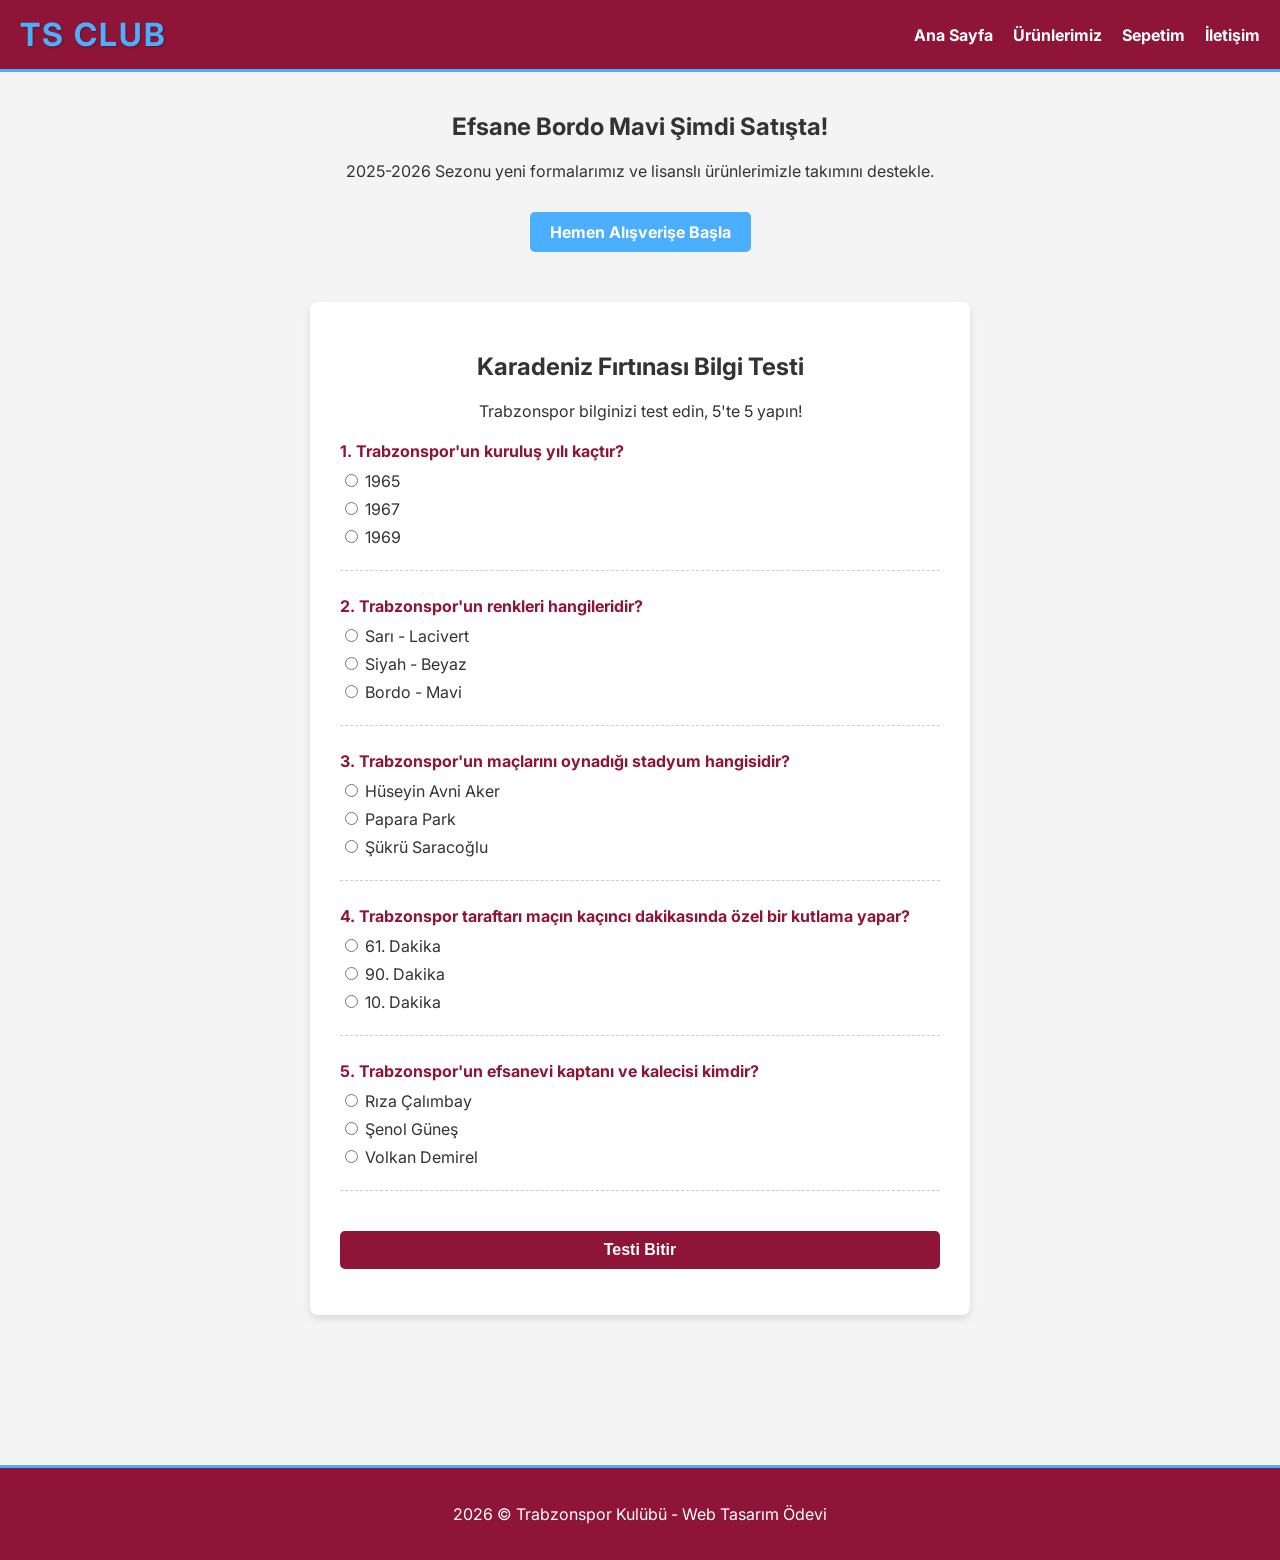
<file: index.html>
<!DOCTYPE html>
<html lang="tr">
<head>
    <meta charset="UTF-8">
    <meta name="viewport" content="width=device-width, initial-scale=1.0">
    <title>TS Club | Ana Sayfa</title>
    <link rel="stylesheet" href="styles/style.css">
</head>
<body>
    <header class="navbar">
        <div class="logo">
            <h1>TS CLUB</h1>
        </div>
        <nav>
            <ul>
                <li><a href="index.html">Ana Sayfa</a></li>
                <li><a href="pages/urunler.html">Ürünlerimiz</a></li>
                <li><a href="pages/sepet.html">Sepetim</a></li>
                <li><a href="pages/iletisim.html">İletişim</a></li>
            </ul>
        </nav>
    </header>

    <main class="container">
        <!-- class="hero-bolumu" ile CSS'den ortaladık -->
        <section class="hero-bolumu">
            <h2>Efsane Bordo Mavi Şimdi Satışta!</h2>
            <p>2025-2026 Sezonu yeni formalarımız ve lisanslı ürünlerimizle takımını destekle.</p>
            <a href="pages/urunler.html" class="buton">Hemen Alışverişe Başla</a>
        </section>

        <section class="quiz-bolumu">
            <div class="iletisim-formu">
                <h2 class="merkez-yazi">Karadeniz Fırtınası Bilgi Testi</h2>
                <p class="merkez-yazi">Trabzonspor bilginizi test edin, 5'te 5 yapın!</p>
                
                <div class="quiz-soru-alani">
                    <div class="soru-blogu">
                        <p><b>1. Trabzonspor'un kuruluş yılı kaçtır?</b></p>
                        <label class="quiz-secenek"><input type="radio" name="q1" value="yanlis"> 1965</label>
                        <label class="quiz-secenek"><input type="radio" name="q1" value="dogru"> 1967</label>
                        <label class="quiz-secenek"><input type="radio" name="q1" value="yanlis"> 1969</label>
                    </div>

                    <div class="soru-blogu">
                        <p><b>2. Trabzonspor'un renkleri hangileridir?</b></p>
                        <label class="quiz-secenek"><input type="radio" name="q2" value="yanlis"> Sarı - Lacivert</label>
                        <label class="quiz-secenek"><input type="radio" name="q2" value="yanlis"> Siyah - Beyaz</label>
                        <label class="quiz-secenek"><input type="radio" name="q2" value="dogru"> Bordo - Mavi</label>
                    </div>

                    <div class="soru-blogu">
                        <p><b>3. Trabzonspor'un maçlarını oynadığı stadyum hangisidir?</b></p>
                        <label class="quiz-secenek"><input type="radio" name="q3" value="yanlis"> Hüseyin Avni Aker</label>
                        <label class="quiz-secenek"><input type="radio" name="q3" value="dogru"> Papara Park</label>
                        <label class="quiz-secenek"><input type="radio" name="q3" value="yanlis"> Şükrü Saracoğlu</label>
                    </div>

                    <div class="soru-blogu">
                        <p><b>4. Trabzonspor taraftarı maçın kaçıncı dakikasında özel bir kutlama yapar?</b></p>
                        <label class="quiz-secenek"><input type="radio" name="q4" value="dogru"> 61. Dakika</label>
                        <label class="quiz-secenek"><input type="radio" name="q4" value="yanlis"> 90. Dakika</label>
                        <label class="quiz-secenek"><input type="radio" name="q4" value="yanlis"> 10. Dakika</label>
                    </div>

                    <div class="soru-blogu">
                        <p><b>5. Trabzonspor'un efsanevi kaptanı ve kalecisi kimdir?</b></p>
                        <label class="quiz-secenek"><input type="radio" name="q5" value="yanlis"> Rıza Çalımbay</label>
                        <label class="quiz-secenek"><input type="radio" name="q5" value="dogru"> Şenol Güneş</label>
                        <label class="quiz-secenek"><input type="radio" name="q5" value="yanlis"> Volkan Demirel</label>
                    </div>
                </div>

                <button id="quiz-cevapla-btn" class="buton gonder-buton">Testi Bitir</button>
                <p id="quiz-sonuc" class="merkez-yazi quiz-mesaj"></p>
            </div>
        </section>
    </main>

    <footer class="footer">
        <p>2026 © Trabzonspor Kulübü - Web Tasarım Ödevi</p>
    </footer>

    <script src="scripts/myscript.js"></script>
</body>
</html>
</file>
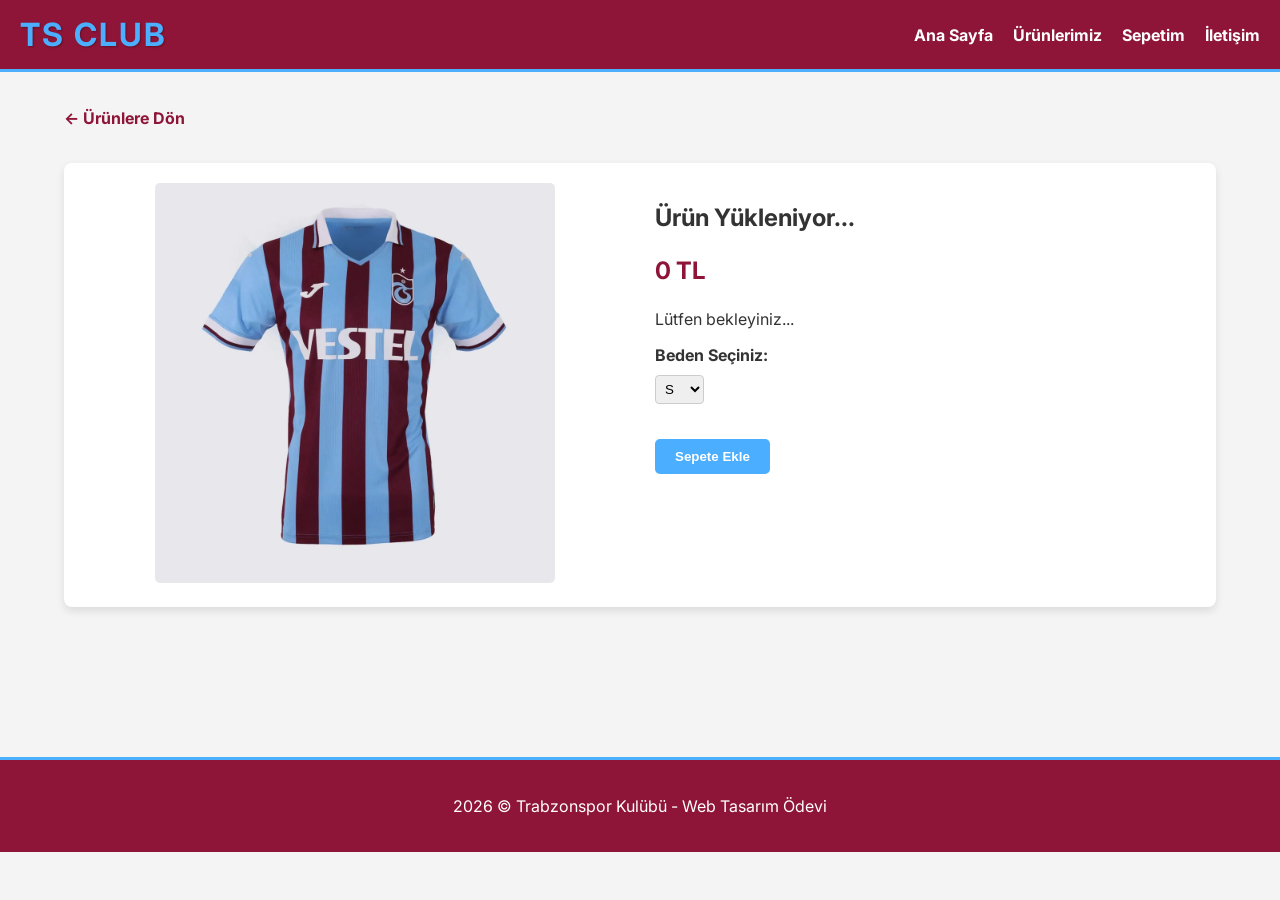
<file: pages/detay.html>
<!DOCTYPE html>
<html lang="tr">
<head>
    <meta charset="UTF-8">
    <meta name="viewport" content="width=device-width, initial-scale=1.0">
    <title>TS Club | Ürün Detayı</title>
    <link rel="stylesheet" href="../styles/style.css">
</head>
<body>
    <header class="navbar">
        <div class="logo">
            <h1>TS CLUB</h1>
        </div>
        <nav>
            <ul>
                <li><a href="../index.html">Ana Sayfa</a></li>
                <li><a href="urunler.html">Ürünlerimiz</a></li>
                <li><a href="sepet.html">Sepetim</a></li>
                <li><a href="iletisim.html">İletişim</a></li>
            </ul>
        </nav>
    </header>

    <main class="container">
        <p><a href="urunler.html" class="geri-don-link">← Ürünlere Dön</a></p>

        <div class="urun-detay">
            <div class="detay-resim">
                <img src="../img/cubuklu1.jpg" alt="Ürün Görseli">
            </div>

            <div class="detay-bilgi">
                <h2>Ürün Yükleniyor...</h2>
                <p class="fiyat">0 TL</p>
                <p id="urun-aciklama">Lütfen bekleyiniz...</p>
                
                <label for="beden"><b>Beden Seçiniz:</b></label><br>
                <select id="beden" class="beden-secim">
                    <option value="s">S</option>
                    <option value="m">M</option>
                    <option value="l">L</option>
                    <option value="xl">XL</option>
                </select>
                
                <br><br>
                <button id="sepete-ekle-btn" class="buton">Sepete Ekle</button>
            </div>
        </div>
    </main>

    <footer class="footer">
        <p>2026 © Trabzonspor Kulübü - Web Tasarım Ödevi</p>
    </footer>

    <script src="../scripts/myscript.js"></script>
</body>
</html>
</file>
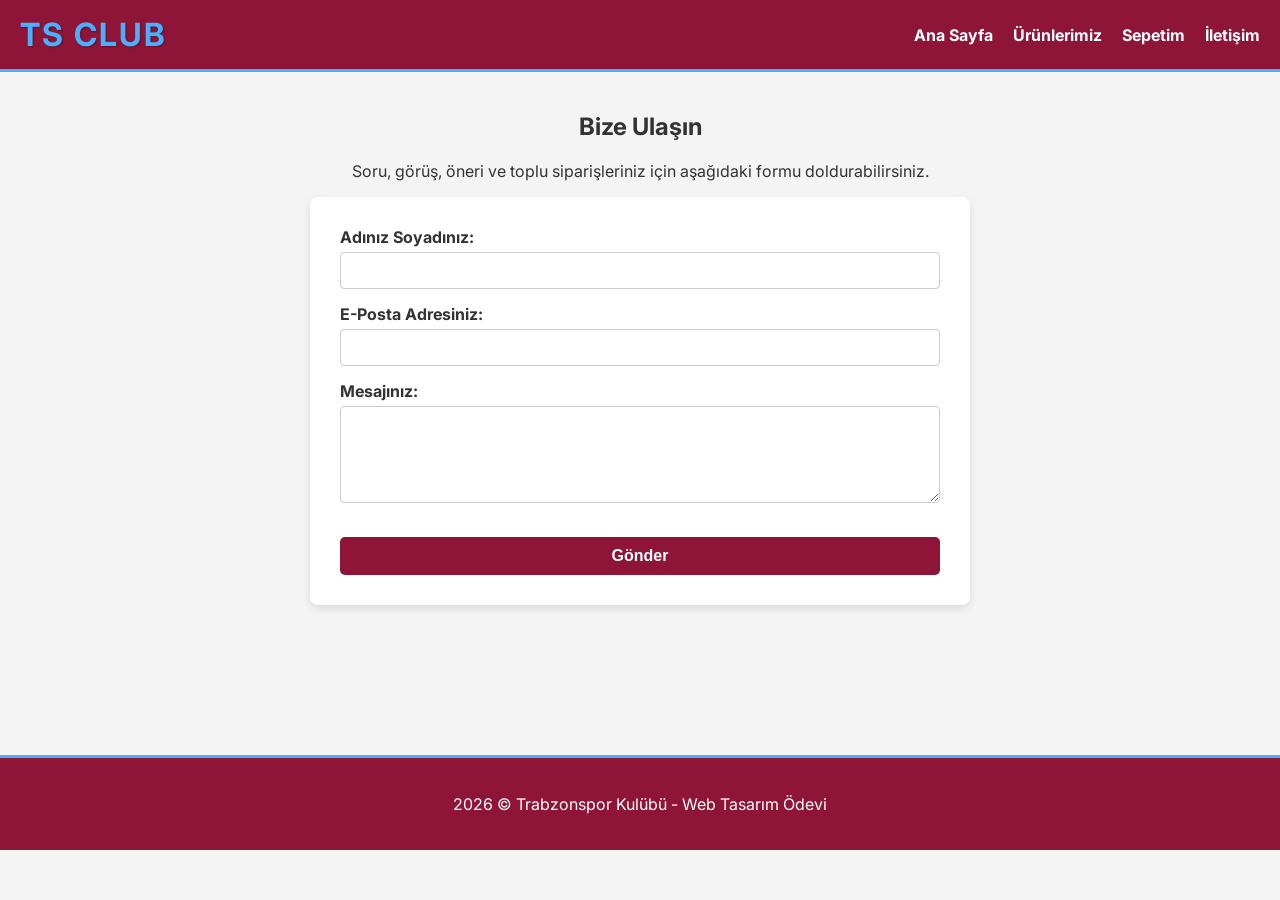
<file: pages/iletisim.html>
<!DOCTYPE html>
<html lang="tr">
<head>
    <meta charset="UTF-8">
    <meta name="viewport" content="width=device-width, initial-scale=1.0">
    <title>TS Club | İletişim</title>
    <link rel="stylesheet" href="../styles/style.css">
</head>
<body>
    <header class="navbar">
        <div class="logo">
            <h1>TS CLUB</h1>
        </div>
        <nav>
            <ul>
                <li><a href="../index.html">Ana Sayfa</a></li>
                <li><a href="urunler.html">Ürünlerimiz</a></li>
                <li><a href="sepet.html">Sepetim</a></li>
                <li><a href="iletisim.html">İletişim</a></li>
            </ul>
        </nav>
    </header>

    <main class="container">
        <h2 class="merkez-yazi">Bize Ulaşın</h2>
        <p class="merkez-yazi">Soru, görüş, öneri ve toplu siparişleriniz için aşağıdaki formu doldurabilirsiniz.</p>

        <div class="iletisim-formu">
            <form action="#">
                <div class="form-elemani">
                    <label for="ad">Adınız Soyadınız:</label>
                    <input type="text" id="ad" name="ad" required>
                </div>
                
                <div class="form-elemani">
                    <label for="eposta">E-Posta Adresiniz:</label>
                    <input type="email" id="eposta" name="eposta" required>
                </div>

                <div class="form-elemani">
                    <label for="mesaj">Mesajınız:</label>
                    <textarea id="mesaj" name="mesaj" rows="5" required></textarea>
                </div>

                <button type="submit" class="buton gonder-buton">Gönder</button>
            </form>
        </div>
    </main>

    <footer class="footer">
        <p>2026 © Trabzonspor Kulübü - Web Tasarım Ödevi</p>
    </footer>

    <script src="../scripts/myscript.js"></script>
</body>
</html>
</file>
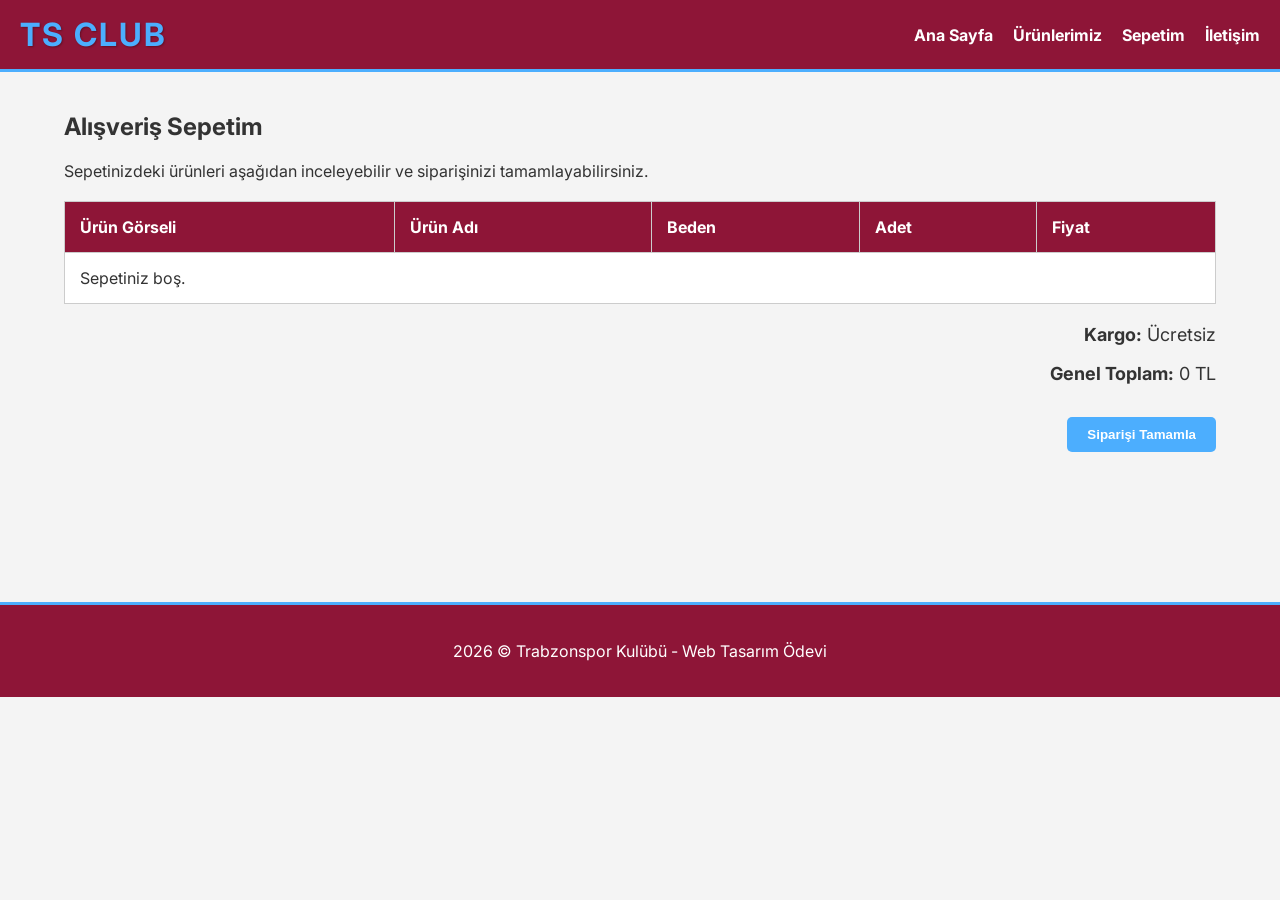
<file: pages/sepet.html>
<!DOCTYPE html>
<html lang="tr">
<head>
    <meta charset="UTF-8">
    <meta name="viewport" content="width=device-width, initial-scale=1.0">
    <title>TS Club | Sepetim</title>
    <link rel="stylesheet" href="../styles/style.css">
</head>
<body>
    <header class="navbar">
        <div class="logo">
            <h1>TS CLUB</h1>
        </div>
        <nav>
            <ul>
                <li><a href="../index.html">Ana Sayfa</a></li>
                <li><a href="urunler.html">Ürünlerimiz</a></li>
                <li><a href="sepet.html">Sepetim</a></li>
                <li><a href="iletisim.html">İletişim</a></li>
            </ul>
        </nav>
    </header>

    <main class="container">
        <h2>Alışveriş Sepetim</h2>
        <p>Sepetinizdeki ürünleri aşağıdan inceleyebilir ve siparişinizi tamamlayabilirsiniz.</p>

        <table class="sepet-tablo">
            <tr>
                <th>Ürün Görseli</th>
                <th>Ürün Adı</th>
                <th>Beden</th>
                <th>Adet</th>
                <th>Fiyat</th>
            </tr>
        </table>

        <!-- Inline style kuralını ezmek için class kullandık -->
        <div class="toplam-fiyat-alani">
            <p><b>Kargo:</b> Ücretsiz</p>
            <p><b>Genel Toplam:</b> <span id="sepet-toplam">0</span> TL</p>
            <button id="siparisi-tamamla-btn" class="buton">Siparişi Tamamla</button> 
        </div>
    </main>

    <footer class="footer">
        <p>2026 © Trabzonspor Kulübü - Web Tasarım Ödevi</p>
    </footer>

    <script src="../scripts/myscript.js"></script>
</body>
</html>
</file>
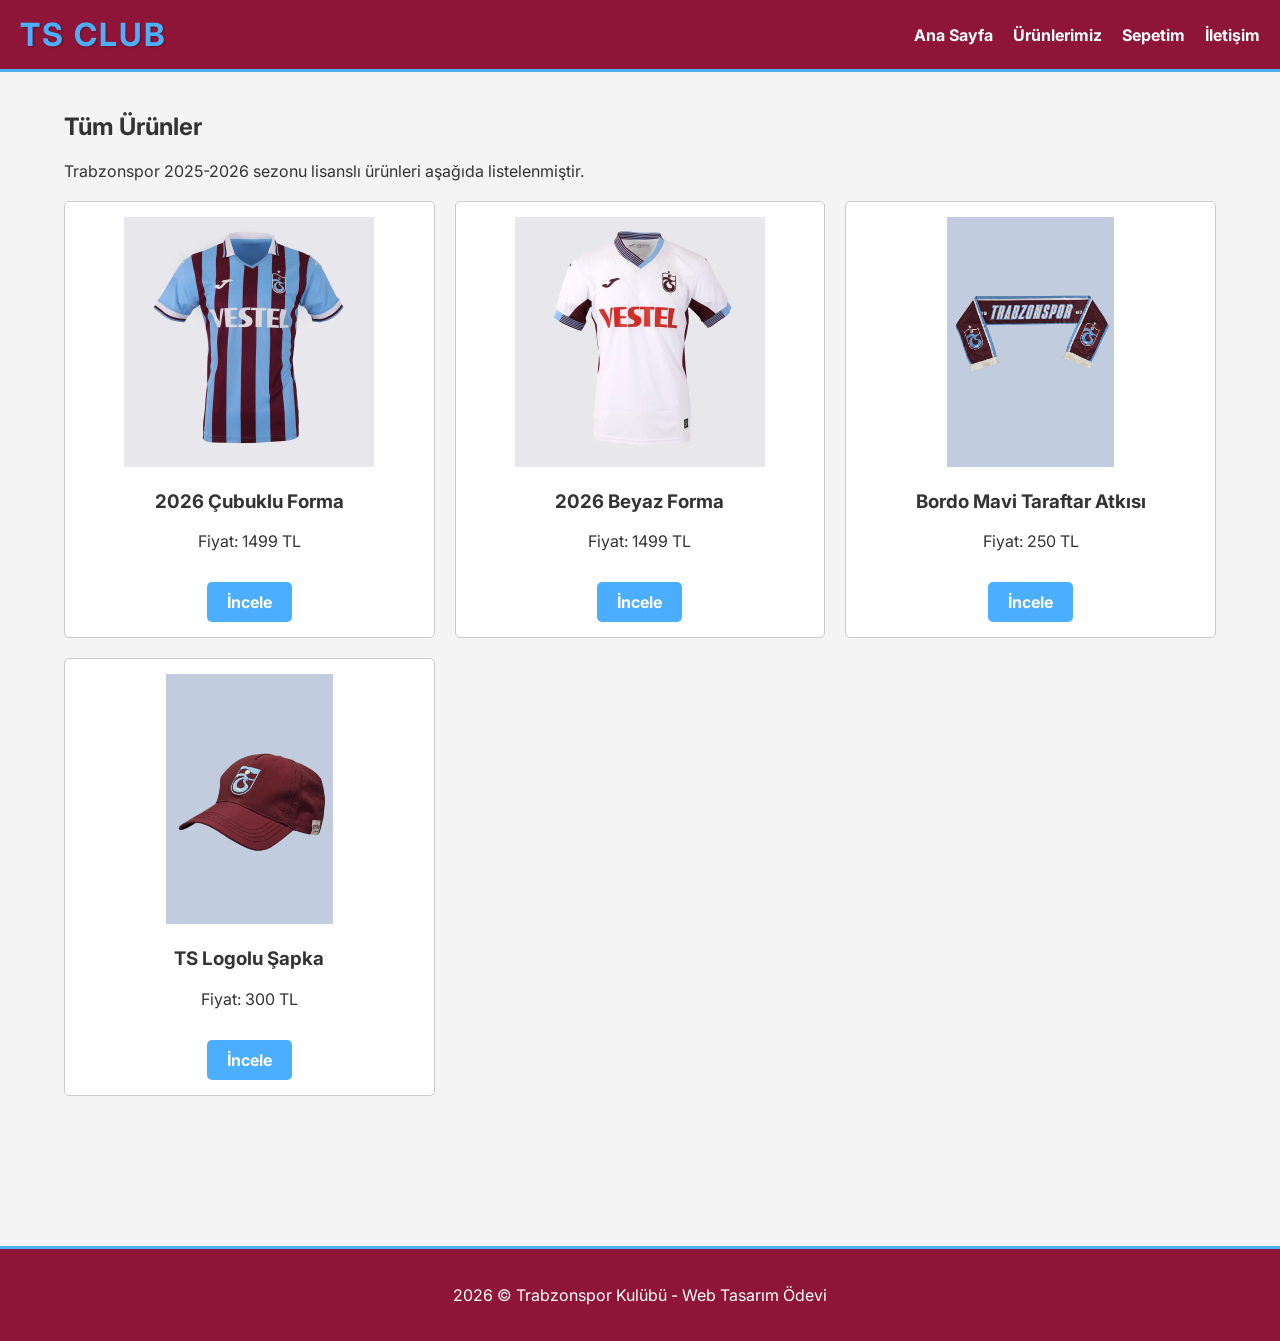
<file: pages/urunler.html>
<!DOCTYPE html>
<html lang="tr">
<head>
    <meta charset="UTF-8">
    <meta name="viewport" content="width=device-width, initial-scale=1.0">
    <title>TS Club | Ürünlerimiz</title>
    <link rel="stylesheet" href="../styles/style.css">
</head>
<body>
    <header class="navbar">
        <div class="logo">
            <h1>TS CLUB</h1>
        </div>
        <nav>
            <ul>
                <li><a href="../index.html">Ana Sayfa</a></li>
                <li><a href="urunler.html">Ürünlerimiz</a></li>
                <li><a href="sepet.html">Sepetim</a></li>
                <li><a href="iletisim.html">İletişim</a></li>
            </ul>
        </nav>
    </header>

    <main class="container">
        <h2>Tüm Ürünler</h2>
        <p>Trabzonspor 2025-2026 sezonu lisanslı ürünleri aşağıda listelenmiştir.</p>

        <div class="urun-grid">
            <div class="urun-kart">
                <img src="../img/cubuklu1.jpg" alt="Çubuklu Forma">
                <h3>2026 Çubuklu Forma</h3>
                <p>Fiyat: 1499 TL</p>
                <a href="detay.html" class="buton incele-buton" data-urun="cubuklu">İncele</a>
            </div>

            <div class="urun-kart">
                <img src="../img/deplasman1.jpg" alt="Deplasman Forması">
                <h3>2026 Beyaz Forma</h3>
                <p>Fiyat: 1499 TL</p>
                <a href="detay.html" class="buton incele-buton" data-urun="deplasman">İncele</a>
            </div>

            <div class="urun-kart">
                <img src="../img/atki1.jpg" alt="Atkı">
                <h3>Bordo Mavi Taraftar Atkısı</h3>
                <p>Fiyat: 250 TL</p>
                <a href="detay.html" class="buton incele-buton" data-urun="atki">İncele</a>
            </div>

            <div class="urun-kart">
                <img src="../img/sapka1.jpg" alt="Şapka">
                <h3>TS Logolu Şapka</h3>
                <p>Fiyat: 300 TL</p>
                <a href="detay.html" class="buton incele-buton" data-urun="sapka">İncele</a>
            </div>
        </div>
    </main>

    <footer class="footer">
        <p>2026 © Trabzonspor Kulübü - Web Tasarım Ödevi</p>
    </footer>

    <script src="../scripts/myscript.js"></script>
</body>
</html>
</file>
<file: styles/style.css>
@import url('https://fonts.googleapis.com/css2?family=Inter:wght@300;400;600;700&display=swap');

body { font-family: 'Inter', sans-serif; margin: 0; padding: 0; background-color: #f4f4f4; color: #333; }
.container { width: 90%; margin: 0 auto; padding: 20px 0; padding-bottom: 100px; }

/* Bordo Navbar */
.navbar { background-color: #8E1537; color: white; padding: 15px 20px; display: flex; justify-content: space-between; align-items: center; border-bottom: 3px solid #4CAEFE; }
.navbar .logo h1 { cursor: pointer; color: #4CAEFE; margin: 0; letter-spacing: 2px; text-shadow: 1px 1px 2px rgba(0,0,0,0.3); }
.navbar ul { list-style-type: none; margin: 0; padding: 0; display: flex; }
.navbar ul li { margin-left: 20px; }
.navbar ul li a { color: #FFFFFF; text-decoration: none; font-weight: bold; transition: color 0.3s; }
.navbar ul li a:hover { color: #4CAEFE; }

/* --- ORTALANMIŞ KARŞILAMA EKRANI --- */
.hero-bolumu { text-align: center; margin-bottom: 40px; }

.urun-grid { display: grid; grid-template-columns: 1fr; gap: 20px; margin-top: 20px; }
@media (min-width: 768px) { .urun-grid { grid-template-columns: repeat(3, 1fr); } }

.urun-kart { background-color: white; border: 1px solid #ccc; padding: 15px; text-align: center; border-radius: 5px; transition: transform 0.3s; }
.urun-kart:hover { transform: scale(1.02); border-color: #4CAEFE; }
.urun-kart img { max-width: 100%; height: 250px; object-fit: contain; }

.footer { background-color: #8E1537; color: white; text-align: center; padding: 20px 0; width: 100%; margin-top: 50px; border-top: 3px solid #4CAEFE; }

/* Mavi Butonlar */
.buton { display: inline-block; background-color: #4CAEFE; color: white; padding: 10px 20px; text-decoration: none; border-radius: 5px; margin-top: 15px; border: none; cursor: pointer; font-weight: bold; }
.buton:hover { background-color: #2a9df4; }

.urun-detay { display: flex; flex-wrap: wrap; gap: 30px; background-color: white; padding: 20px; border-radius: 8px; box-shadow: 0 4px 8px rgba(0,0,0,0.1); margin-top: 20px; }
.detay-resim { flex: 1; min-width: 300px; text-align: center; }
.detay-resim img { max-width: 100%; max-height: 400px; object-fit: contain; border-radius: 5px; } 

.detay-bilgi { flex: 1; min-width: 300px; }
.fiyat { font-size: 24px; font-weight: bold; color: #8E1537; }
.geri-don-link { text-decoration: none; color: #8E1537; font-weight: bold; display: inline-block; margin-bottom: 15px; }
.beden-secim { padding: 5px; margin-top: 10px; border-radius: 4px; border: 1px solid #ccc; }

.iletisim-formu { background-color: white; padding: 30px; border-radius: 8px; box-shadow: 0 4px 8px rgba(0,0,0,0.1); max-width: 600px; margin: 0 auto; }
.form-elemani { margin-bottom: 15px; }
.form-elemani label { display: block; font-weight: bold; margin-bottom: 5px; }
.form-elemani input, .form-elemani textarea { width: 100%; padding: 10px; border: 1px solid #ccc; border-radius: 4px; box-sizing: border-box; }
.form-elemani input:focus, .form-elemani textarea:focus { border-color: #4CAEFE; outline: none; }
.merkez-yazi { text-align: center; }
.gonder-buton { width: 100%; border: none; cursor: pointer; font-size: 16px; background-color: #8E1537; }
.gonder-buton:hover { background-color: #70102b; }

.sepet-tablo { width: 100%; border-collapse: collapse; margin-top: 20px; background-color: white; }
.sepet-tablo th, .sepet-tablo td { border: 1px solid #ccc; padding: 15px; text-align: left; }
.sepet-tablo th { background-color: #8E1537; color: white; }

/* Ekstra sınıflar ve Quiz Tasarımı */
.quiz-bolumu { margin-top: 50px; }
.quiz-mesaj { margin-top: 15px; font-weight: bold; }
.bos-sepet-mesaji { text-align: center; }
.dogru-cevap { color: green; }
.yanlis-cevap { color: #8E1537; }
.quiz-soru-alani { text-align: left; margin-top: 20px; }
.soru-blogu { margin-bottom: 25px; padding-bottom: 15px; border-bottom: 1px dashed #ccc; }
.soru-blogu p { color: #8E1537; margin-bottom: 10px; }
.iletisim-formu .quiz-secenek { display: block; font-weight: normal; margin-bottom: 8px; cursor: pointer; }
.toplam-fiyat-alani { margin-top: 20px; text-align: right; font-size: 18px; }
</file>
